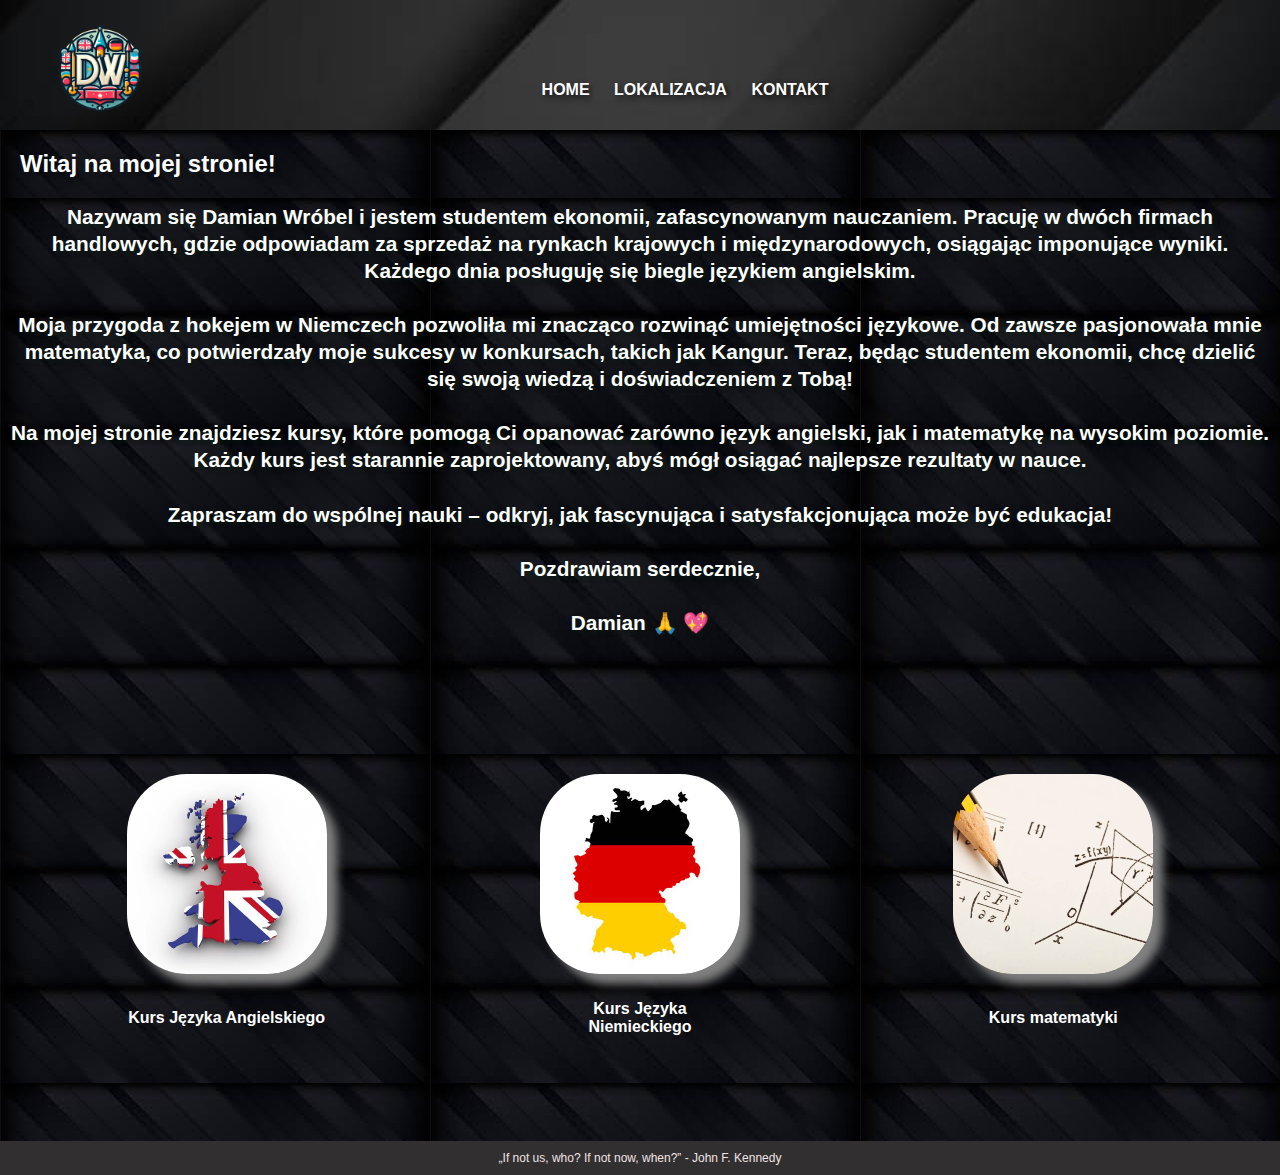
<file: index.html>
<!DOCTYPE html>
<html lang="en">
<head>
    <meta charset="UTF-8">
    <title>Korepetycje DW</title>
    <link rel="stylesheet" href="styles.css">
</head>
<body>
<header>
    <nav>
        <div class="logo">
            <a href="index.html">Szkoła Językowa Logo</a>
        </div>
        <div class="nav-items">
            <ul>
                <li><a href="index.html"> Home </a></li>
                <li class="desktop"><a href="pages/lokalizacja.html"> Lokalizacja</a></li>
                <li class="mobile"><a href="pages/lokalizacja.html"> Lokalizacja</a></li>
                <li class="desktop"><a href="pages/kontakt.html"> Kontakt </a></li>
                <li class="mobile"><a href="pages/kontakt.html"> Kontakt </a></li>
            </ul>
        </div>
    </nav>
</header>


</section>
<section class="powitanie">Witaj na mojej stronie!</section>
<section class="wstep">
    Nazywam się Damian Wróbel i jestem studentem ekonomii, zafascynowanym nauczaniem. Pracuję w dwóch firmach handlowych, gdzie odpowiadam za sprzedaż na rynkach krajowych i międzynarodowych, osiągając imponujące wyniki. Każdego dnia posługuję się biegle językiem angielskim.<br/><br/>

    Moja przygoda z hokejem w Niemczech pozwoliła mi znacząco rozwinąć umiejętności językowe. Od zawsze pasjonowała mnie matematyka, co potwierdzały moje sukcesy w konkursach, takich jak Kangur. Teraz, będąc studentem ekonomii, chcę dzielić się swoją wiedzą i doświadczeniem z Tobą!<br/><br/>
    
    Na mojej stronie znajdziesz kursy, które pomogą Ci opanować zarówno język angielski, jak i matematykę na wysokim poziomie. Każdy kurs jest starannie zaprojektowany, abyś mógł osiągać najlepsze rezultaty w nauce.<br/><br/>
    
    Zapraszam do wspólnej nauki – odkryj, jak fascynująca i satysfakcjonująca może być edukacja!<br/><br/>
    
    Pozdrawiam serdecznie,<br/><br/>
    Damian 🙏 💖
    
    <br>
    <br>
    <br>
    <br>
    <br>

</section>
<section class="features">

    <figure>
        <a href="kursy/angielski.html"><img src="images/wielka_brytania_pop.jpg" alt ="Kurs języka angielskiego"></a>
        <figcaption> Kurs Języka Angielskiego</figcaption>
    </figure>
    <figure>
        <a href="kursy/niemiecki.html"><img src="images/niemcy_pop.jpg" alt ="Kurs języka niemieckiego"></a>
        <figcaption> Kurs Języka Niemieckiego</figcaption>
    </figure>
    <figure>
       <a href = "kursy/matematyka.html"><img src="images/matematyka_pop.jpg" alt ="Kurs matematyki"></a> 
        <figcaption> Kurs matematyki</figcaption>
    </figure>
</section>
<section>
    <br> 

</section>

<footer>„If not us, who? If not now, when?” - John F. Kennedy</footer>

</body>
</html>
</file>
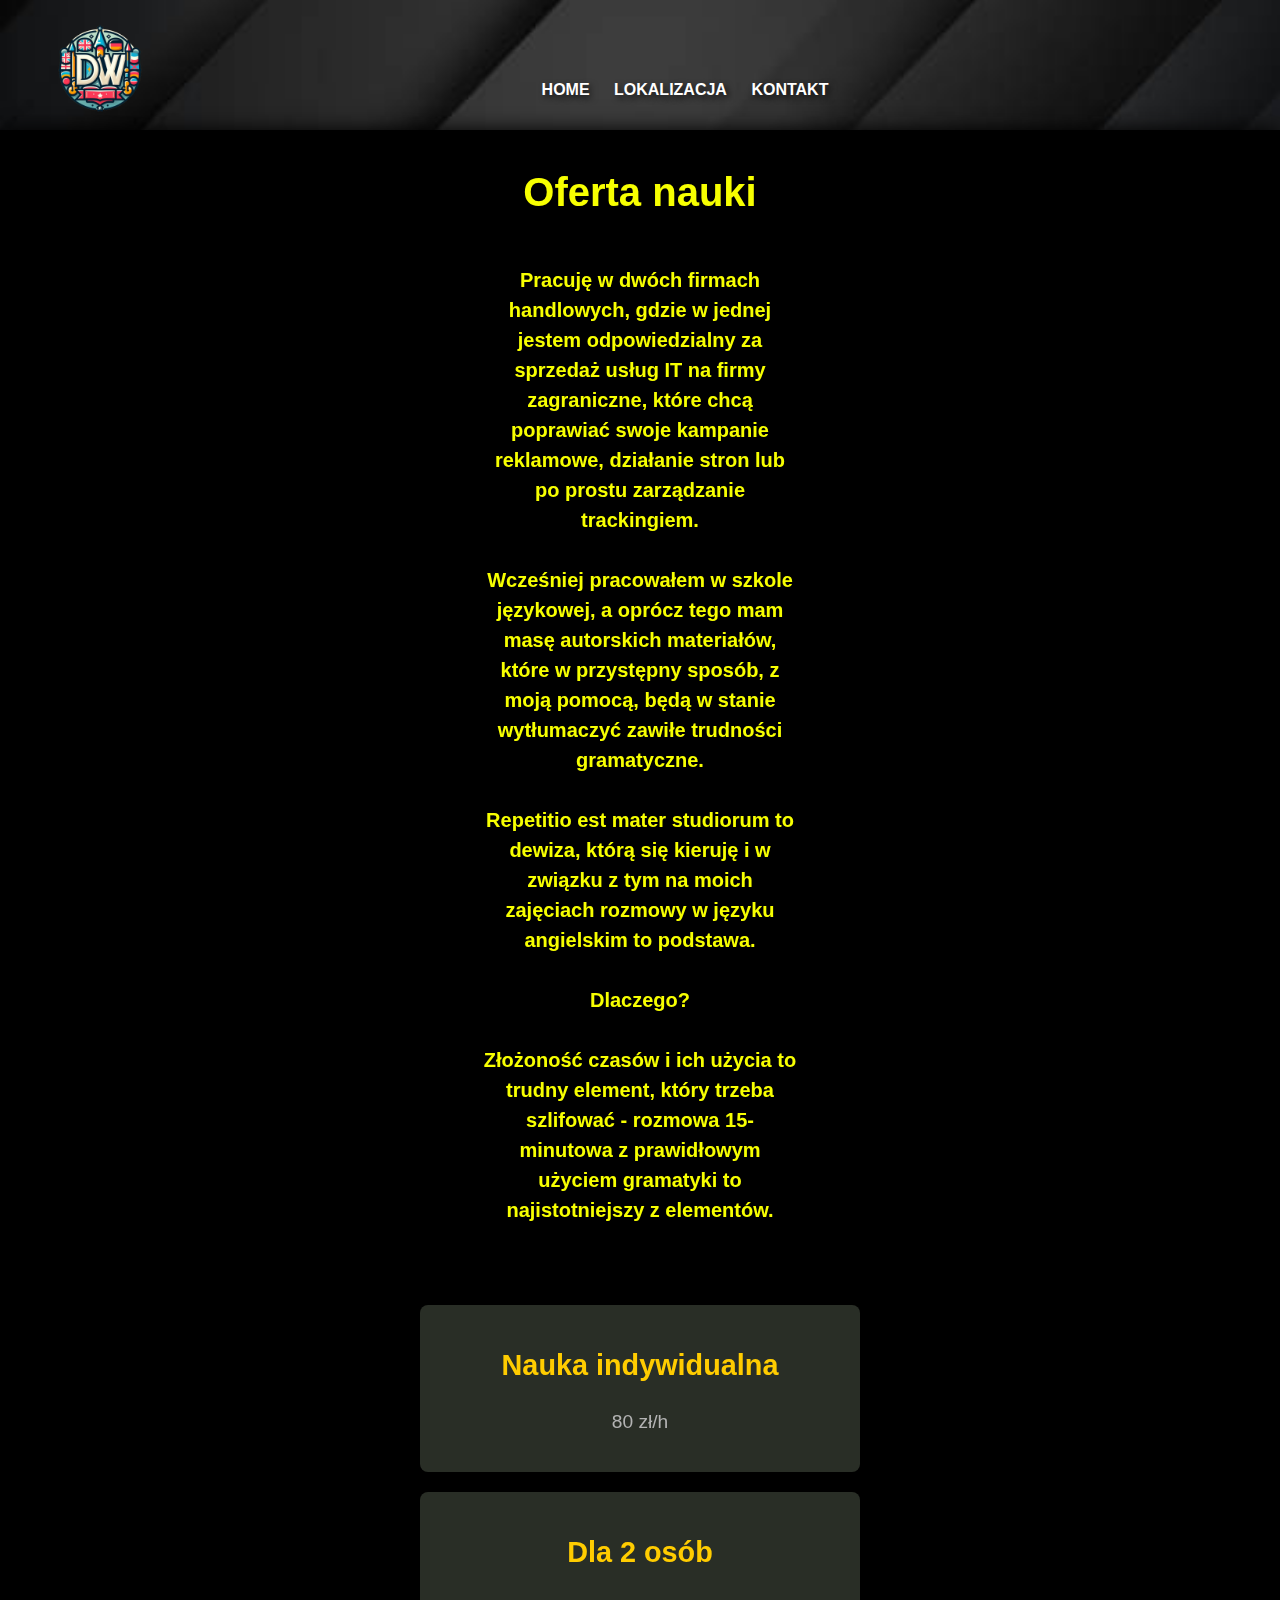
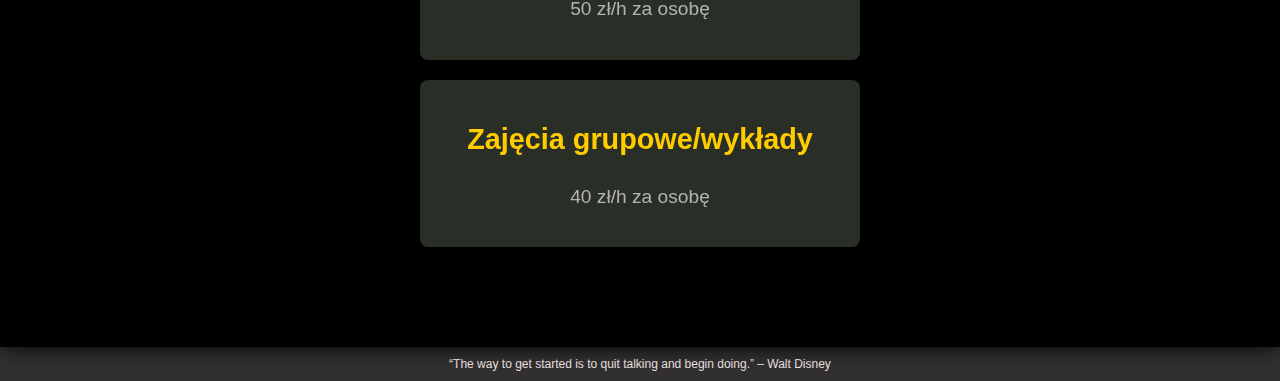
<file: kursy/angielski.html>
<!DOCTYPE html>
<html lang="en">
<head>
    <meta charset="UTF-8">
    <title>Korepetycje DW</title>
    <link rel="stylesheet" href="../styles.css">
</head>
<body>
    <header>
        <nav>
            <div class="logo">
                <a href="../index.html">Szkoła Językowa Logo</a>
            </div>
            <div class="nav-items">
                <ul>
                    <li><a href="../index.html"> Home </a></li>
                    <li class="desktop"><a href="../pages/lokalizacja.html"> Lokalizacja</a></li>
                    <li class="mobile"><a href="../pages/lokalizacja.html"> Lokalizacja</a></li>
                    <li class="desktop"><a href="../pages/kontakt.html"> Kontakt </a></li>
                    <li class="mobile"><a href="../pages/kontakt.html"> Kontakt </a></li>
                </ul>
            </div>
        </nav>
</header>





<div class="offer">
    <h1>Oferta nauki</h1>
    <h3>Pracuję w dwóch firmach handlowych, gdzie w jednej jestem odpowiedzialny za sprzedaż usług IT na firmy zagraniczne, które chcą poprawiać swoje kampanie reklamowe, działanie stron lub po prostu zarządzanie trackingiem. <br><br> Wcześniej pracowałem w szkole językowej, a oprócz tego mam masę autorskich materiałów, które w przystępny sposób, z moją pomocą, będą w stanie wytłumaczyć zawiłe trudności gramatyczne. <br><br> Repetitio est mater studiorum to dewiza, którą się kieruję i w związku z tym na moich zajęciach rozmowy w języku angielskim to podstawa. <br><br> Dlaczego? <br><br> Złożoność czasów i ich użycia to trudny element, który trzeba szlifować - rozmowa 15-minutowa z prawidłowym użyciem gramatyki to najistotniejszy z elementów.</h3>
    <main class="offer">
        <div class="offer-box">
            <h2>Nauka indywidualna</h2>
            <p>80 zł/h</p>
        </div>
        <div class="offer-box">
            <h2>Dla 2 osób</h2>
            <p>50 zł/h za osobę</p>
        </div>
        <div class="offer-box">
            <h2>Zajęcia grupowe/wykłady</h2>
            <p>40 zł/h za osobę</p>
        </div>
    
</div>


<footer>“The way to get started is to quit talking and begin doing.” – Walt Disney</footer>

</body>
</html>
</file>
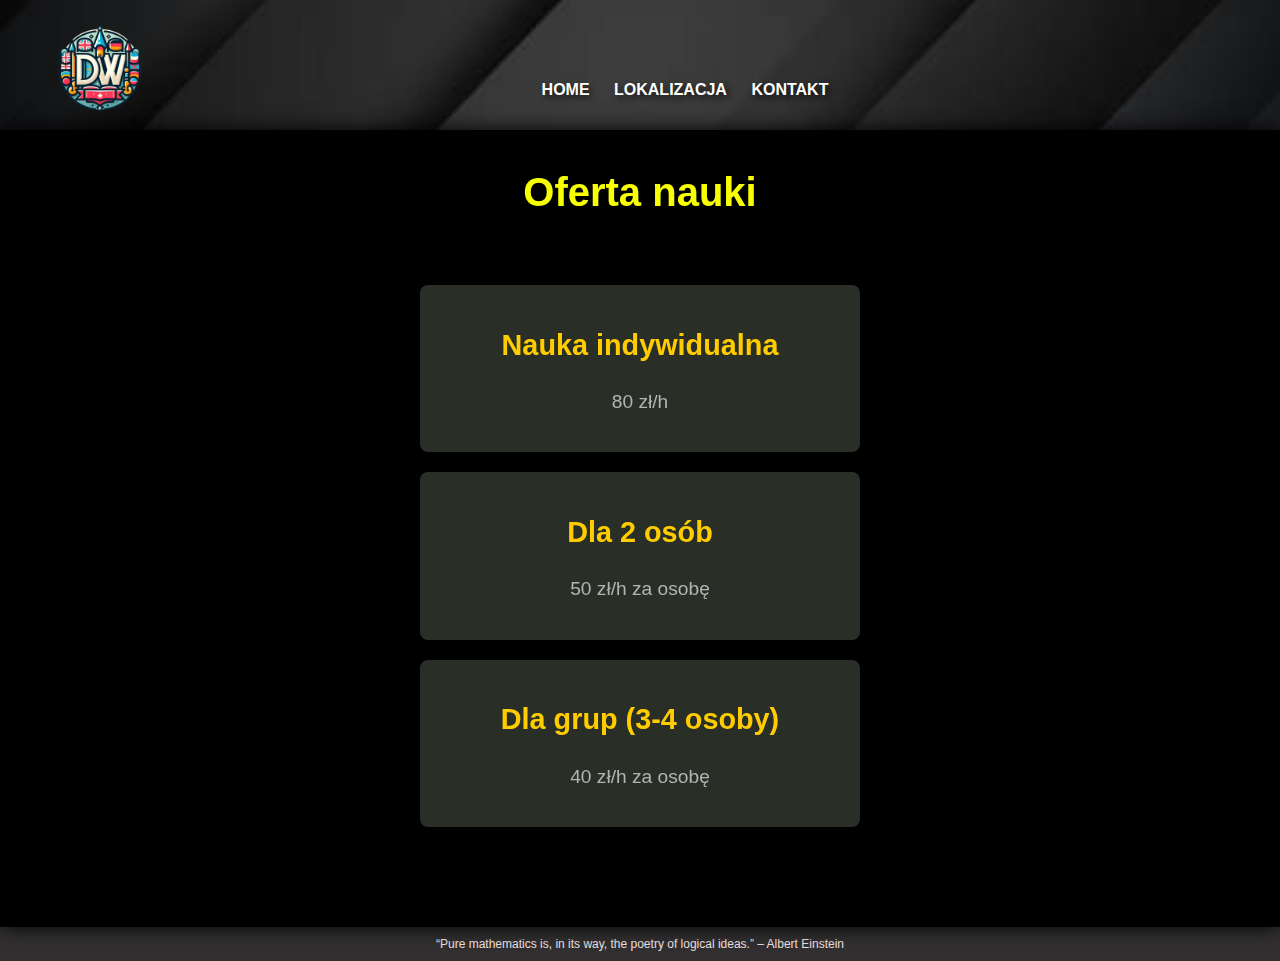
<file: kursy/matematyka.html>
<!DOCTYPE html>
<html lang="en">
<head>
    <meta charset="UTF-8">
    <title>Korepetycje DW</title>
    <link rel="stylesheet" href="../styles.css">
</head>
<body>
    <header>
        <nav>
            <div class="logo">
                <a href="../index.html">Szkoła Językowa Logo</a>
            </div>
            <div class="nav-items">
                <ul>
                    <li><a href="../index.html"> Home </a></li>
                    <li class="desktop"><a href="../pages/lokalizacja.html"> Lokalizacja</a></li>
                    <li class="mobile"><a href="../pages/lokalizacja.html"> Lokalizacja</a></li>
                    <li class="desktop"><a href="../pages/kontakt.html"> Kontakt </a></li>
                    <li class="mobile"><a href="../pages/kontakt.html"> Kontakt </a></li>
                </ul>
            </div>
        </nav>
</header>

<div class="offer">
    <h1 class="offer-header">Oferta nauki</h1>
    <main class="offer">
        <div class="offer-box">
            <h2>Nauka indywidualna</h2>
            <p>80 zł/h</p>
        </div>
        <div class="offer-box">
            <h2>Dla 2 osób</h2>
            <p>50 zł/h za osobę</p>
        </div>
        <div class="offer-box">
            <h2>Dla grup (3-4 osoby)</h2>
            <p>40 zł/h za osobę</p>
        </div>
    
</div>

<footer>“Pure mathematics is, in its way, the poetry of logical ideas.” – Albert Einstein</footer>

</body>
</html>
</file>
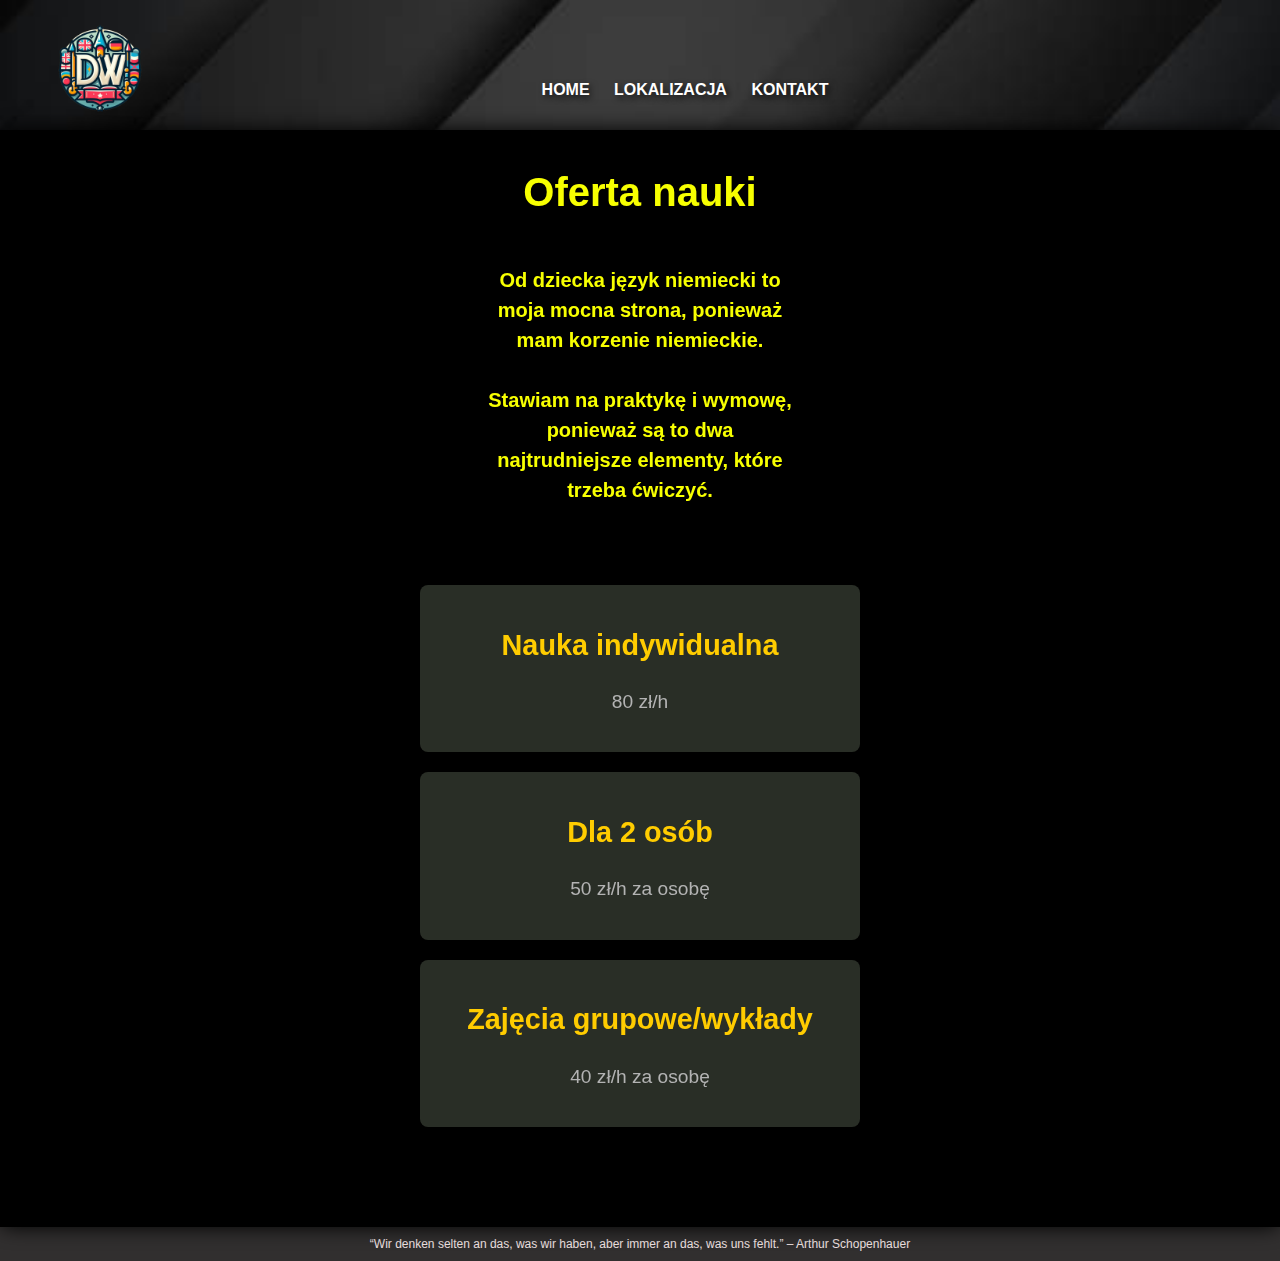
<file: kursy/niemiecki.html>
<!DOCTYPE html>
<html lang="en">
<head>
    <meta charset="UTF-8">
    <title>Korepetycje DW</title>
    <link rel="stylesheet" href="../styles.css">
</head>
<body>
    <header>
        <nav>
            <div class="logo">
                <a href="../index.html">Szkoła Językowa Logo</a>
            </div>
            <div class="nav-items">
                <ul>
                    <li><a href="../index.html"> Home </a></li>
                    <li class="desktop"><a href="../pages/lokalizacja.html"> Lokalizacja</a></li>
                    <li class="mobile"><a href="../pages/lokalizacja.html"> Lokalizacja</a></li>
                    <li class="desktop"><a href="../pages/kontakt.html"> Kontakt </a></li>
                    <li class="mobile"><a href="../pages/kontakt.html"> Kontakt </a></li>
                </ul>
            </div>
        </nav>
</header>

    <div class="offer">
        <h1>Oferta nauki</h1>
        <h3>Od dziecka język niemiecki to moja mocna strona, ponieważ mam korzenie niemieckie. <br><br> Stawiam na praktykę i wymowę, ponieważ są to dwa najtrudniejsze elementy, które trzeba ćwiczyć.</h3>
        <main class="offer">
            <div class="offer-box">
                <h2>Nauka indywidualna</h2>
                <p>80 zł/h</p>
            </div>
            <div class="offer-box">
                <h2>Dla 2 osób</h2>
                <p>50 zł/h za osobę</p>
            </div>
            <div class="offer-box">
                <h2>Zajęcia grupowe/wykłady</h2>
                <p>40 zł/h za osobę</p>
            </div>
        
    </div>

<footer>“Wir denken selten an das, was wir haben, aber immer an das, was uns fehlt.” – Arthur Schopenhauer</footer>

</body>
</html>
</file>
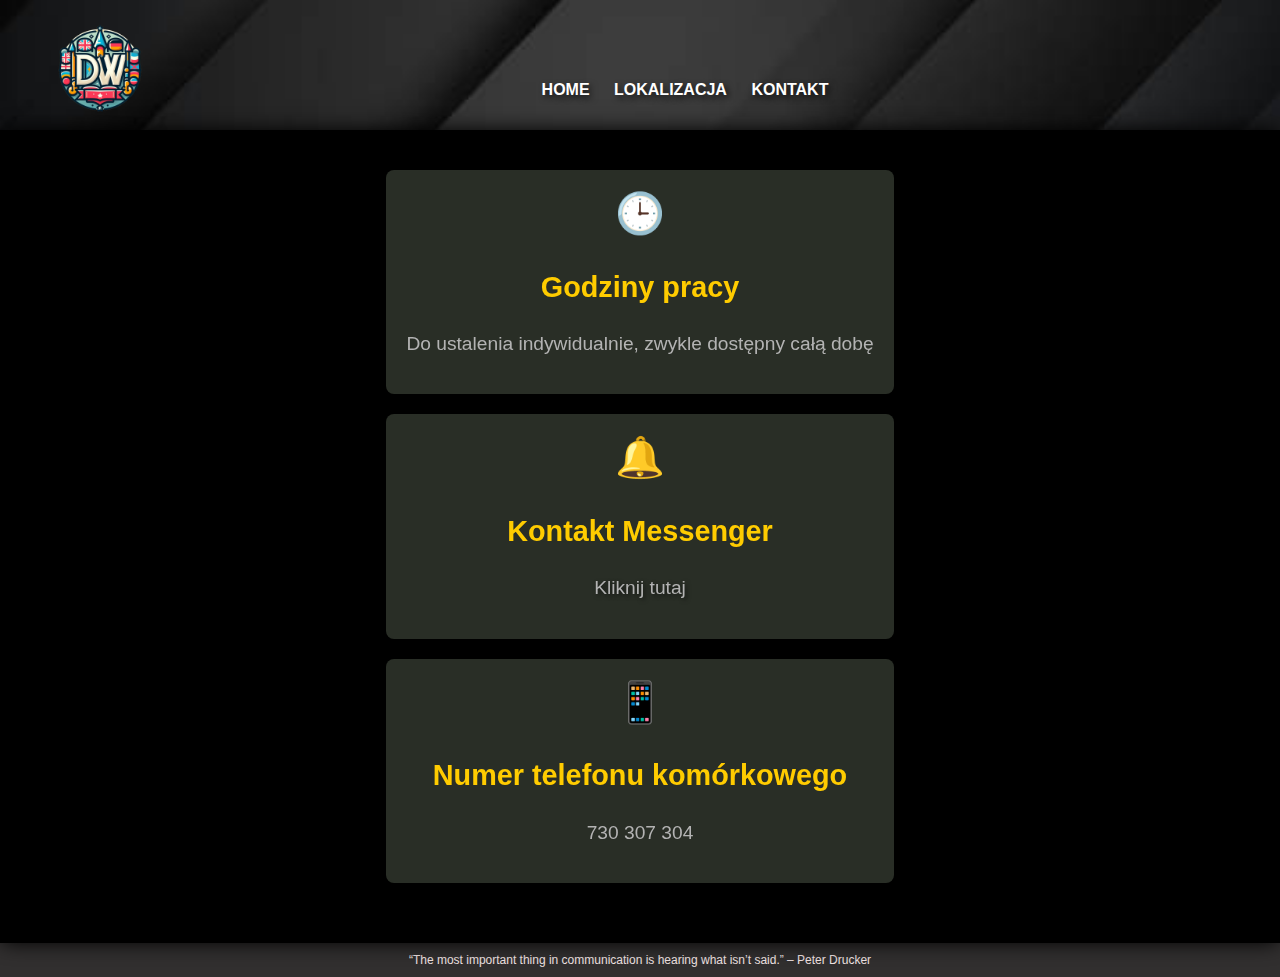
<file: pages/kontakt.html>
<!DOCTYPE html>
<html lang="en">
<head>
    <meta charset="UTF-8">
    <title>Korepetycje DW</title>
    <link rel="stylesheet" href="../styles.css">
</head>
<body>
    <header>
        <nav>
            <div class="logo">
                <a href="../index.html">Szkoła Językowa Logo</a>
            </div>
            <div class="nav-items">
                <ul>
                    <li><a href="../index.html"> Home </a></li>
                    <li class="desktop"><a href="lokalizacja.html"> Lokalizacja</a></li>
                    <li class="mobile"><a href="lokalizacja.html"> Lokalizacja</a></li>
                    <li class="desktop"><a href="kontakt.html"> Kontakt </a></li>
                    <li class="mobile"><a href="kontakt.html"> Kontakt </a></li>
                </ul>
            </div>
        </nav>
    </header>  
    <div class="offer">
        <div class="offer-box">
            <div class="icon">🕒</div>
            <h2>Godziny pracy</h2>
            <p>Do ustalenia indywidualnie, zwykle dostępny całą dobę</p>
        </div>
        <div class="offer-box">
            <div class="icon">🔔</div>
            <h2>Kontakt Messenger</h2>
            <p><a href="https://www.facebook.com/damian.wrobel.39589" target="_blank">Kliknij tutaj</a></p>
        </div>
        <div class="offer-box">
            <div class="icon">📱</div>
            <h2>Numer telefonu komórkowego</h2>
            <p>730 307 304</p>
        </div>
    </div>


<footer>“The most important thing in communication is hearing what isn’t said.” – Peter Drucker</footer>

</body>
</html>
</file>
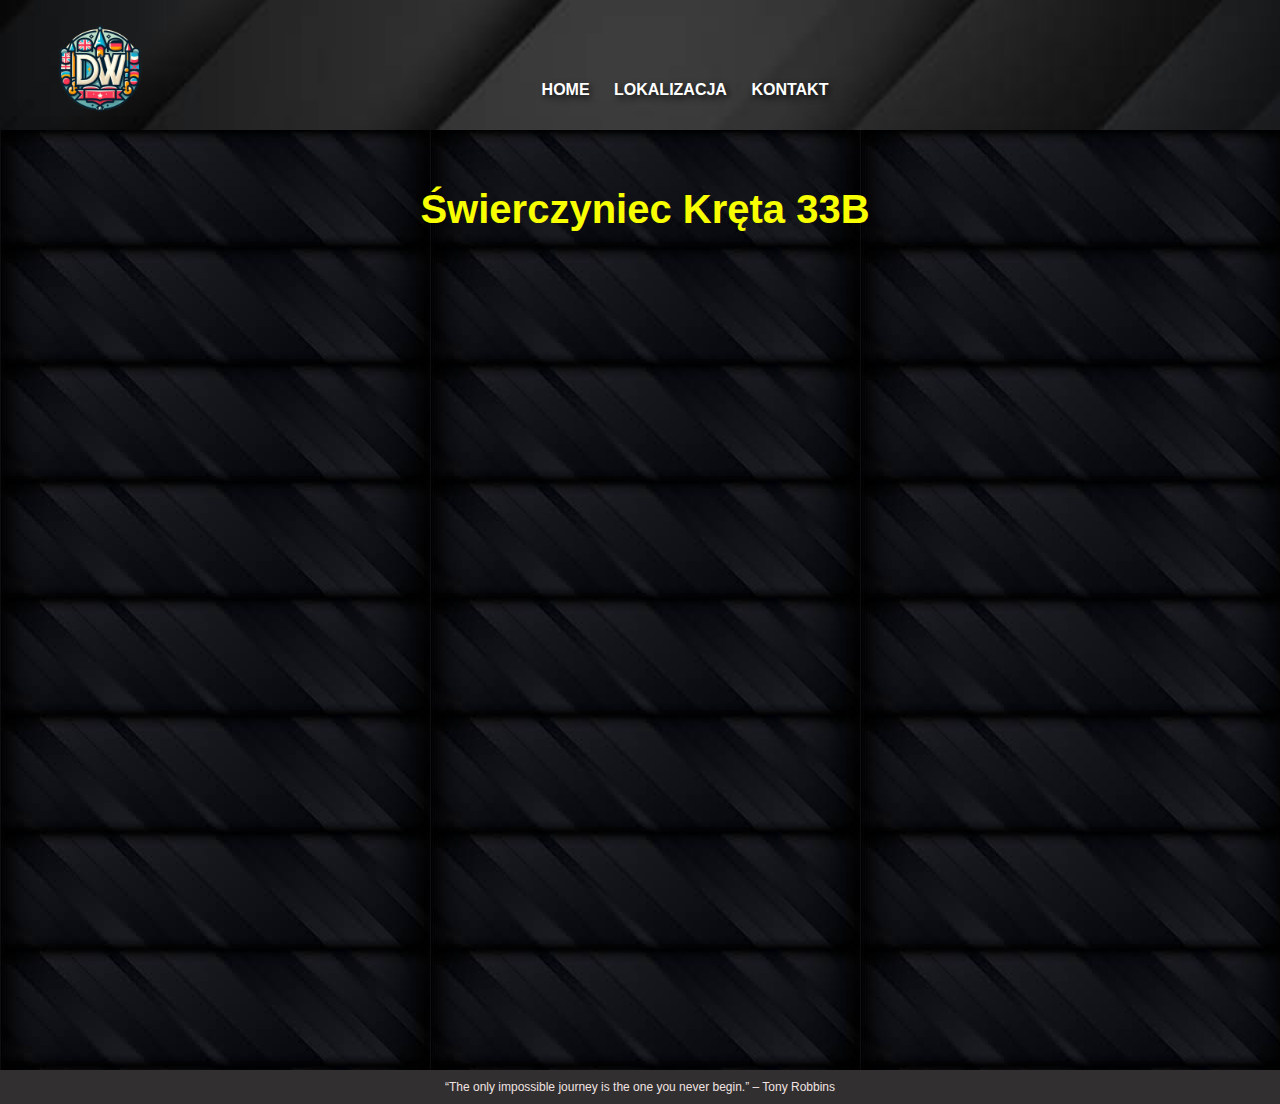
<file: pages/lokalizacja.html>
<!DOCTYPE html>
<html lang="en">
<head>
    <meta charset="UTF-8">
    <title>Korepetycje DW</title>
    <link rel="stylesheet" href="../styles.css">
</head>
<body>
    <header>
        <nav>
            <div class="logo">
                <a href="../index.html">Szkoła Językowa Logo</a>
            </div>
            <div class="nav-items">
                <ul>
                    <li><a href="../index.html"> Home </a></li>
                    <li class="desktop"><a href="lokalizacja.html"> Lokalizacja</a></li>
                    <li class="mobile"><a href="lokalizacja.html"> Lokalizacja</a></li>
                    <li class="desktop"><a href="kontakt.html"> Kontakt </a></li>
                    <li class="mobile"><a href="kontakt.html"> Kontakt </a></li>
                </ul>
            </div>
        </nav>
        <h1> Świerczyniec Kręta 33B</h1>
</header>
<section class="mapa">
  <div class="map-container"> 
   
    <iframe src="https://www.google.com/maps/embed?pb=!1m18!1m12!1m3!1d3062.3247252360256!2d19.03643334144685!3d50.04986407163702!2m3!1f0!2f0!3f0!3m2!1i1024!2i768!4f13.1!3m3!1m2!1s0x4716b91121b70c7d%3A0xdf41a1b800ac0075!2sKr%C4%99ta%2033B%2C%2043-220%20%C5%9Awierczyniec!5e1!3m2!1spl!2spl!4v1723742024617!5m2!1spl!2spl" width="600" height="450" style="border:0;" allowfullscreen="" loading="lazy" referrerpolicy="no-referrer-when-downgrade"></iframe>
 
</div>
</section>
<footer>“The only impossible journey is the one you never begin.” – Tony Robbins</footer>

</body>
</html>
</file>
<file: styles.css>
body {
    background-color: black;
    color: white;
    font-family: Helvetica Neue, Helvetica, Arial, sans-serif;
    margin:0;
    padding:0;
    min-height: 100vh;
    
}
header{
    background-color: black;
    background-image: url("images/tlo_header.jpg");
    background-size: 100%;
    background-position: center;
    padding: 20px 40px 10px 50px;
    height: 100px;
    text-align: center;
    background-size: cover; /* Używamy cover, aby dopasować obraz do nagłówka */
}

/* Napisy sie podkreslaja jak na nie najedziemy */
header a{
    
    color: white;
    text-decoration: none;
    text-transform: uppercase;
    margin-top: 40px;
    font-weight: 700; 
    transition: color 0.3s ease, transform 0.3s ease; /* Płynne przejście dla efektów */
       text-shadow: 3px 3px 6px rgba(0, 0, 0, 0.7);
    
}

a:hover{
    text-decoration: underline;
    color: rgb(194, 219, 209); 
  
}

a{
    text-decoration: none;
}

header .logo a{
    background-image: url("images/logo_nowe.png");
    background-size: 100px;
    background-repeat: no-repeat;
    display: inline-block;
    height: 100px;
    position: relative;
    top:-40px;
    width: 100px;
    text-indent: -9999px;
    transition: transform 0.3s ease; /* Płynne przejście dla efektów */
    
}

header .logo a:hover {
    transform: scale(1.2); /* Powiększenie logo na hover */
}

nav .logo {
    margin-right: auto; /* Przesunięcie logo maksymalnie w lewo */
}

nav {
    width: 100%;
    display: flex;
    align-items: center;
}
.nav-items {
    display: flex;
    justify-content: center;
    flex-grow: 1;
}




header .mobile{
    display: none;
}
/*
div{
    background: none;
    margin: auto;
    width: 100px;
}
*/

nav ul{
    margin: 0;
    padding: 0;
    list-style-type: none;
    justify-content: flex-start; /* Przesunięcie elementów na lewo */
}

nav li{
    display:inline;
    margin: 0px 20px 0 0;
}


section{
    background-color: rgb(97, 22, 34);
    background-image: url("images/tlo_section.jfif");
    color: gray;
    padding: 20px;
    display: flex;
    flex-direction: row;
   
 
}


/* wstep */
.powitanie{
    color:white;
    font-size:24px;
    font-weight: 700;
    text-shadow: 2px 2px 4px rgba(1, 10, 12, 0.5);
    
}

.wstep{
    font-family: "Roboto", sans-serif;
    padding: 5px 10px 10px 10px;
    color: white;
    text-align: center;
    font-weight: 700; 
    text-shadow: 2px 2px 4px rgba(6, 36, 13, 0.5);
    font-size: 1.3em;
    line-height: 1.3em;

}


/* obrazki kursow */
.features{
    background-color: none;
    color: gray;
    padding: 20px;
    display: flex;
    flex-direction: row;
    flex-wrap: wrap;
    
}
.features figure{
    margin: auto;
    width:200px;
    text-align:center;
    transition: transform 0.3s ease, box-shadow 0.3s ease; /* Płynne przejście dla efektów */

}

.features figure figcaption{
    margin-top: 15px;
    margin-bottom: 20px;
}
.features figure img{
    
    width: 200px;
    box-shadow: gray 10px 10px 10px;
    border-radius: 30%;
    transition: transform 0.3s ease, opacity 0.3s ease; /* Płynne przejście dla efektów */
}

.features img:hover {
    transform: scale(1.1) rotate(3deg); /* Powiększenie i lekki obrót obrazka na hover */
    opacity: 0.8; /* Zmniejszenie przezroczystości na hover */
}

.features figcaption {
    margin-top: 10px;
    font-weight: 700;
    color: white;
    transition: color 0.3s ease; /* Płynne przejście dla koloru */
    height: 50px; /* Stała wysokość dla figcaption */
       display: flex;
    align-items: center;
    justify-content: center; /* Wyrównanie tekstu w środku */
   
}

/* Efekt hover dla figcaption */
.features figure:hover figcaption {
    color: rgb(194, 219, 209); /* Zmiana koloru tekstu na hover */
}
/*  */


/* Lokalizacja, google mapa */


.map-container {
    width: 100%;
    height: 100vh;
    display: flex;
    align-items: center;
    justify-content: center;
    flex-direction: column;

}

.map-container iframe{
    width: 100%;
    height: 700px;
   
}

footer{
    background-color: rgb(49,47,47);    
    color: rgb(240, 227, 227);
    padding: 10px 20px;
    font-size: 12px;
    text-align: center;
}


/* Kontakt*/

div{
    display: flex;
    justify-content: center;
    flex-direction: column;
    flex-wrap: wrap;
    align-content: center;
    
}
.div .kontakt_obraz{
    background-image: url("images/tlo_section.jfif");
}

.kontakt_obraz {
    display: flex;
    gap: 20px;
    flex-wrap: wrap;
    justify-content: center;
    margin: 20px;
    
    
}

.box {
    background-color: #ffffff;
    padding: 20px;
    text-align: center;
    border-radius: 10px;
    box-shadow: 0 2px 10px rgba(0, 0, 0, 0.1);
    width: 250px;
    transition: transform 0.1s ease, background-color 0.1s ease;
}

.box:hover {
    background-color: #f0f8ff; /* Zmiana koloru tła przy najechaniu */
    transform: scale(1.05); /* Powiększenie elementu przy najechaniu */
    box-shadow: 0 4px 15px rgba(0, 0, 0, 0.2); /* Zwiększenie cienia przy najechaniu */
}


.icon {
    font-size: 2.5em;
    color: #1e73be;
    margin-bottom: 10px;
}

h3 {
    font-size: 1.25em;
    color: #1e73be;
    margin-bottom: 10px;
}

p {
    font-size: 1em;
    color: #333;
}
.offer-box a {
    color: #b3b3b3;
    cursor: pointer;
    transition: color 0.3s ease, transform 0.3s ease; /* Płynne przejście dla efektów */
    text-shadow: 2px 2px 4px rgba(0, 0, 0, 0.5);
}

.offer-box a:hover {
    text-decoration: underline;
    color: rgb(194, 219, 209); 
}










/*oferty zajec*/
main {

    padding: 40px 20px;
    display: flex;
    flex-direction: column;
    justify-content: center;
    align-items: center;

}


.offer {
    max-width: 100%;
    background-color: rgb(0, 0, 0);
    border-radius: 10px;
    padding: 40px;
    box-shadow: 0 0 20px rgb(0, 0, 0);
    backdrop-filter: blur(5px);
    text-align: center;
    
}

h1{
    margin-bottom: 30px;
    font-size: 2.5em;
    color: #F7FF00;
}

h3{
    color: #F7FF00; 
    margin: 1em 22em 1.5em 22em;
    line-height: 1.5em;
}

.offer h1 {

    margin-top: 0;
    
}

.offer h3{
    margin-bottom: 2em;
}


.offer-box {
   /*  max-width: 400px; */
    min-width: 400px;
    flex: 1;
    padding: 20px;
    background-color: rgba(70, 80, 66, 0.582);
    border-radius: 8px;
    box-shadow: 0 0 10px rgba(0, 0, 0, 0.3);
    transition: transform 0.3s ease, box-shadow 0.3s ease;
    margin-bottom: 20px;
    
}

.offer-box:hover {
    transform: scale(1.05);
    box-shadow: 0 0 15px rgba(0, 0, 0, 0.5);
}

.offer-box h2 {
    font-size: 1.8em;
    margin-bottom: 10px;
    color: #ffcc00;
    min-width: 400px;
}

.offer-box p {
    font-size: 1.2em;
    color: #b3b3b3;
    min-width: 400px;
}



/* making websites mobile etc */

@media screen and (max-width: 512px) {
    header .mobile{
        display: inline-block;
        color: blue;
    }

    header .desktop{
        display: none;
    }
}

/* TEKST W POSZCZEGOLNYCH KURSACH */
@media (max-width: 1221px) {
    h3 {
        margin-left: 15em;
        margin-right: 15em;
    }
}

@media (max-width: 994px) {
    h3 {
        margin-left: 0;
        margin-right: 0;
    }
}

@media (max-width: 150px) {
    .offer-box h2 {
        font-size: 1.8em;
        margin-bottom: 10px;
        color: #ffcc00;
        min-width: 400px;
    }
    
    .offer-box p {
        font-size: 1.2em;
        color: #b3b3b3;
        min-width: 400px;
    }

    .offer-box {
        padding: 2rem;
    }
}

/*
<section class="kontakt_obraz">
    <div class="box">
        <div class="icon">🕒</div>
        <h3>Godziny pracy</h3>
        <p>Do ustalenia indywidualnie, zwykle po godzinie 18:00</p>
    </div>
    <div class="box">
        <div class="icon">🔔</div>
        <h3>Kontakt Messenger</h3>
        <p><a href="https://www.facebook.com/damian.wrobel.39589" target="_blank">Kliknij tutaj</a></p>
    </div>
    <div class="box">
        <div class="icon">📱</div>
        <h3>Numer telefonu komórkowego</h3>
        <p>730 307 304</p>
    </div>
</section>
*/
</file>
